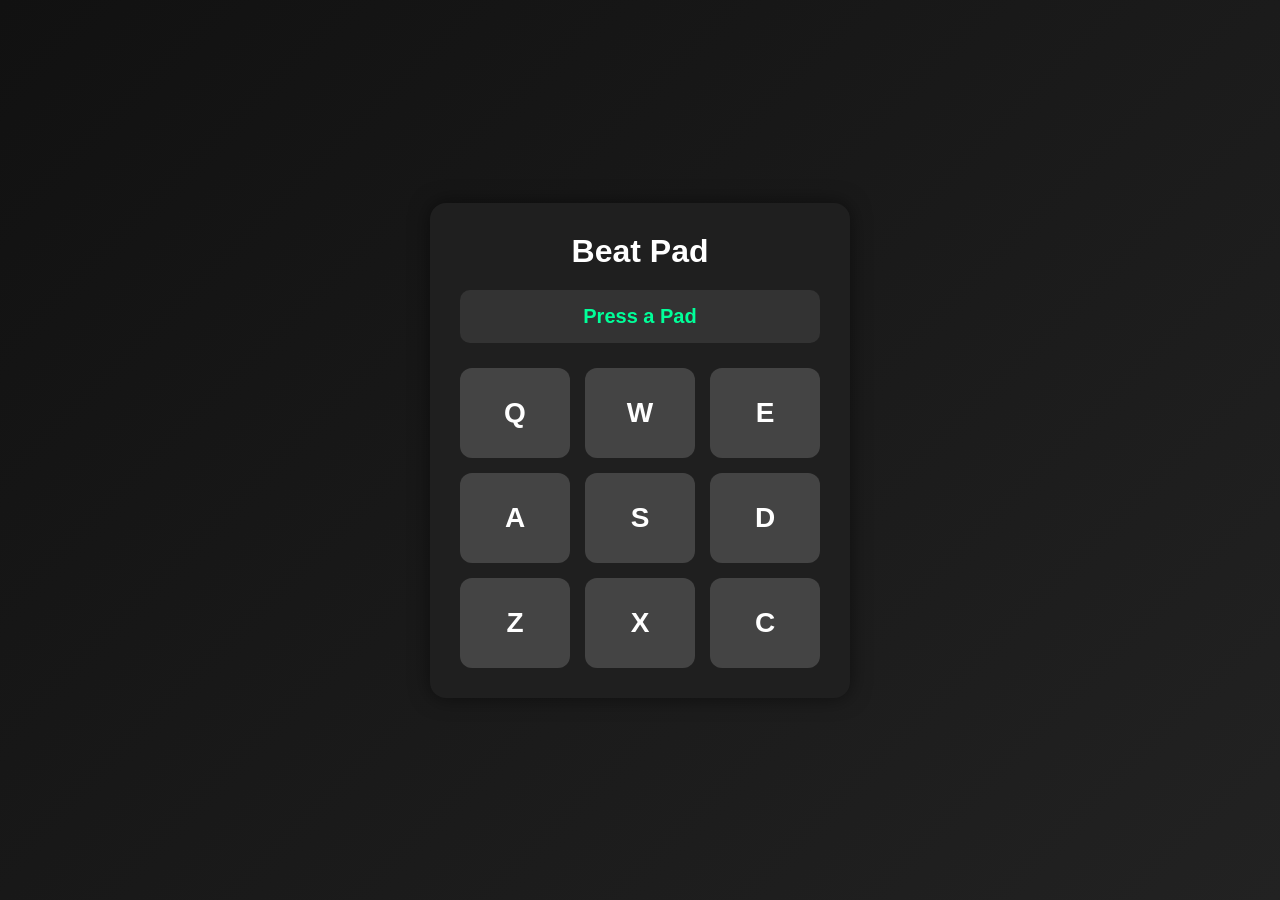
<file: JavaScriptCertificationProjects/DrumMachineApp/index.html>
<!DOCTYPE html>
<html lang="en">
<head>
  <meta charset="UTF-8" />
  <meta name="viewport" content="width=device-width, initial-scale=1.0"/>
  <title>Drum Machine</title>
  <link rel="stylesheet" href="styles.css" />
</head>
<body>

  <div id="drum-machine">

    <h1>Beat Pad</h1>

    <p id="display">Press a Pad</p>

    <div id="pad-bank">

      <button class="drum-pad" id="Heater-1">
        Q
        <audio
          class="clip"
          id="Q"
          src="https://cdn.freecodecamp.org/curriculum/drum/Heater-1.mp3"
        ></audio>
      </button>

      <button class="drum-pad" id="Heater-2">
        W
        <audio
          class="clip"
          id="W"
          src="https://cdn.freecodecamp.org/curriculum/drum/Heater-2.mp3"
        ></audio>
      </button>

      <button class="drum-pad" id="Heater-3">
        E
        <audio
          class="clip"
          id="E"
          src="https://cdn.freecodecamp.org/curriculum/drum/Heater-3.mp3"
        ></audio>
      </button>

      <button class="drum-pad" id="Heater-4">
        A
        <audio
          class="clip"
          id="A"
          src="https://cdn.freecodecamp.org/curriculum/drum/Heater-4_1.mp3"
        ></audio>
      </button>

      <button class="drum-pad" id="Clap">
        S
        <audio
          class="clip"
          id="S"
          src="https://cdn.freecodecamp.org/curriculum/drum/Heater-6.mp3"
        ></audio>
      </button>

      <button class="drum-pad" id="Open-HH">
        D
        <audio
          class="clip"
          id="D"
          src="https://cdn.freecodecamp.org/curriculum/drum/Dsc_Oh.mp3"
        ></audio>
      </button>

      <button class="drum-pad" id="Kick-n-Hat">
        Z
        <audio
          class="clip"
          id="Z"
          src="https://cdn.freecodecamp.org/curriculum/drum/Kick_n_Hat.mp3"
        ></audio>
      </button>

      <button class="drum-pad" id="Kick">
        X
        <audio
          class="clip"
          id="X"
          src="https://cdn.freecodecamp.org/curriculum/drum/RP4_KICK_1.mp3"
        ></audio>
      </button>

      <button class="drum-pad" id="Closed-HH">
        C
        <audio
          class="clip"
          id="C"
          src="https://cdn.freecodecamp.org/curriculum/drum/Cev_H2.mp3"
        ></audio>
      </button>

    </div>
  </div>

  <script src="script.js"></script>
</body>
</html>
</file>
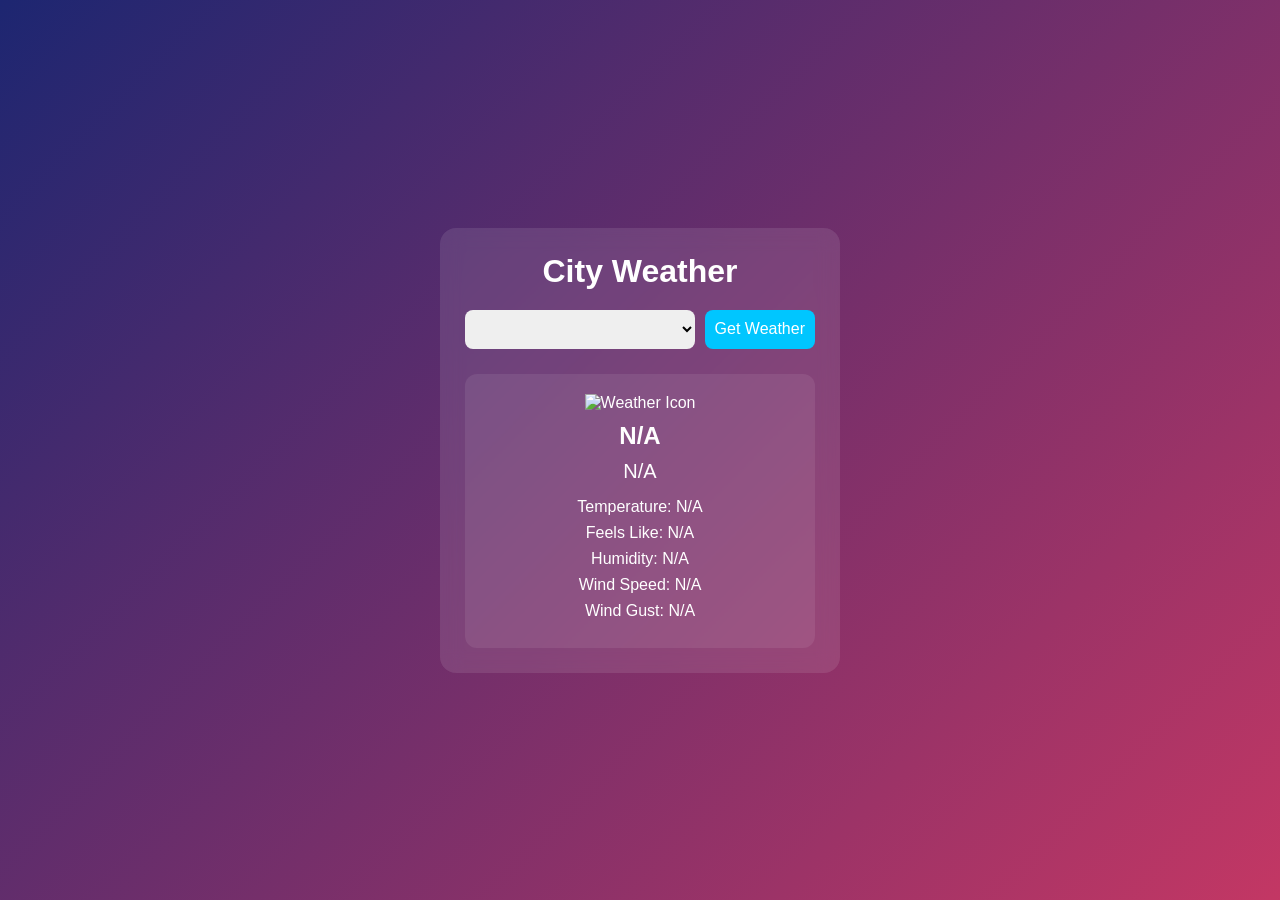
<file: JavaScriptCertificationProjects/WheatherAppAssignment/index.html>
<!DOCTYPE html>
<html lang="en">
<head>
  <meta charset="UTF-8" />
  <meta name="viewport" content="width=device-width, initial-scale=1.0"/>
  <title>Weather App</title>
  <link rel="stylesheet" href="styles.css">
</head>
<body>

  <div class="app">

    <h1>City Weather</h1>

    <div class="controls">
      <select id="city-select">
        <option value=""></option>
        <option value="new york">New York</option>
        <option value="los angeles">Los Angeles</option>
        <option value="chicago">Chicago</option>
        <option value="paris">Paris</option>
        <option value="tokyo">Tokyo</option>
        <option value="london">London</option>
      </select>

      <button id="get-weather-btn">
        Get Weather
      </button>
    </div>

    <div class="weather-card">

      <img id="weather-icon" alt="Weather Icon">

      <h2 id="location">N/A</h2>

      <p id="weather-main">N/A</p>

      <div class="info">
        <p id="main-temperature">Temperature: N/A</p>
        <p id="feels-like">Feels Like: N/A</p>
        <p id="humidity">Humidity: N/A</p>
        <p id="wind">Wind Speed: N/A</p>
        <p id="wind-gust">Wind Gust: N/A</p>
      </div>

    </div>

  </div>

  <script src="script.js"></script>
</body>
</html>
</file>
<file: JavaScriptCertificationProjects/DrumMachineApp/styles.css>
* {
  margin: 0;
  padding: 0;
  box-sizing: border-box;
}

body {
  height: 100vh;
  display: flex;
  justify-content: center;
  align-items: center;
  background: linear-gradient(135deg, #111, #222);
  font-family: Arial, sans-serif;
}

#drum-machine {
  background: #1f1f1f;
  padding: 30px;
  border-radius: 16px;
  width: 420px;
  text-align: center;
  box-shadow: 0 0 20px rgba(0,0,0,0.5);
}

h1 {
  color: white;
  margin-bottom: 20px;
}

#display {
  background: #333;
  color: #00ff99;
  padding: 15px;
  border-radius: 10px;
  margin-bottom: 25px;
  font-size: 20px;
  font-weight: bold;
}

#pad-bank {
  display: grid;
  grid-template-columns: repeat(3, 1fr);
  gap: 15px;
}

.drum-pad {
  height: 90px;
  border: none;
  border-radius: 12px;
  background: #444;
  color: white;
  font-size: 28px;
  font-weight: bold;
  cursor: pointer;
  transition: 0.2s;
}

.drum-pad:hover {
  background: #666;
  transform: scale(1.05);
}

.drum-pad:active,
.active {
  background: #00cc88;
  color: black;
}
</file>
<file: JavaScriptCertificationProjects/WheatherAppAssignment/styles.css>
* {
  margin: 0;
  padding: 0;
  box-sizing: border-box;
}

body {
  height: 100vh;
  display: flex;
  justify-content: center;
  align-items: center;
  background: linear-gradient(135deg, #1d2671, #c33764);
  font-family: Arial, sans-serif;
  color: white;
}

.app {
  width: 400px;
  background: rgba(255,255,255,0.1);
  padding: 25px;
  border-radius: 16px;
  backdrop-filter: blur(10px);
  text-align: center;
}

h1 {
  margin-bottom: 20px;
}

.controls {
  display: flex;
  gap: 10px;
  margin-bottom: 25px;
}

select,
button {
  padding: 10px;
  border: none;
  border-radius: 8px;
  font-size: 16px;
}

select {
  flex: 1;
}

button {
  background: #00c6ff;
  color: white;
  cursor: pointer;
}

button:hover {
  opacity: 0.9;
}

.weather-card {
  padding: 20px;
  border-radius: 12px;
  background: rgba(255,255,255,0.08);
}

#weather-icon {
  width: 100px;
  height: 100px;
  margin-bottom: 10px;
}

#location {
  margin-bottom: 10px;
}

#weather-main {
  font-size: 20px;
  margin-bottom: 15px;
}

.info p {
  margin: 8px 0;
}
</file>
